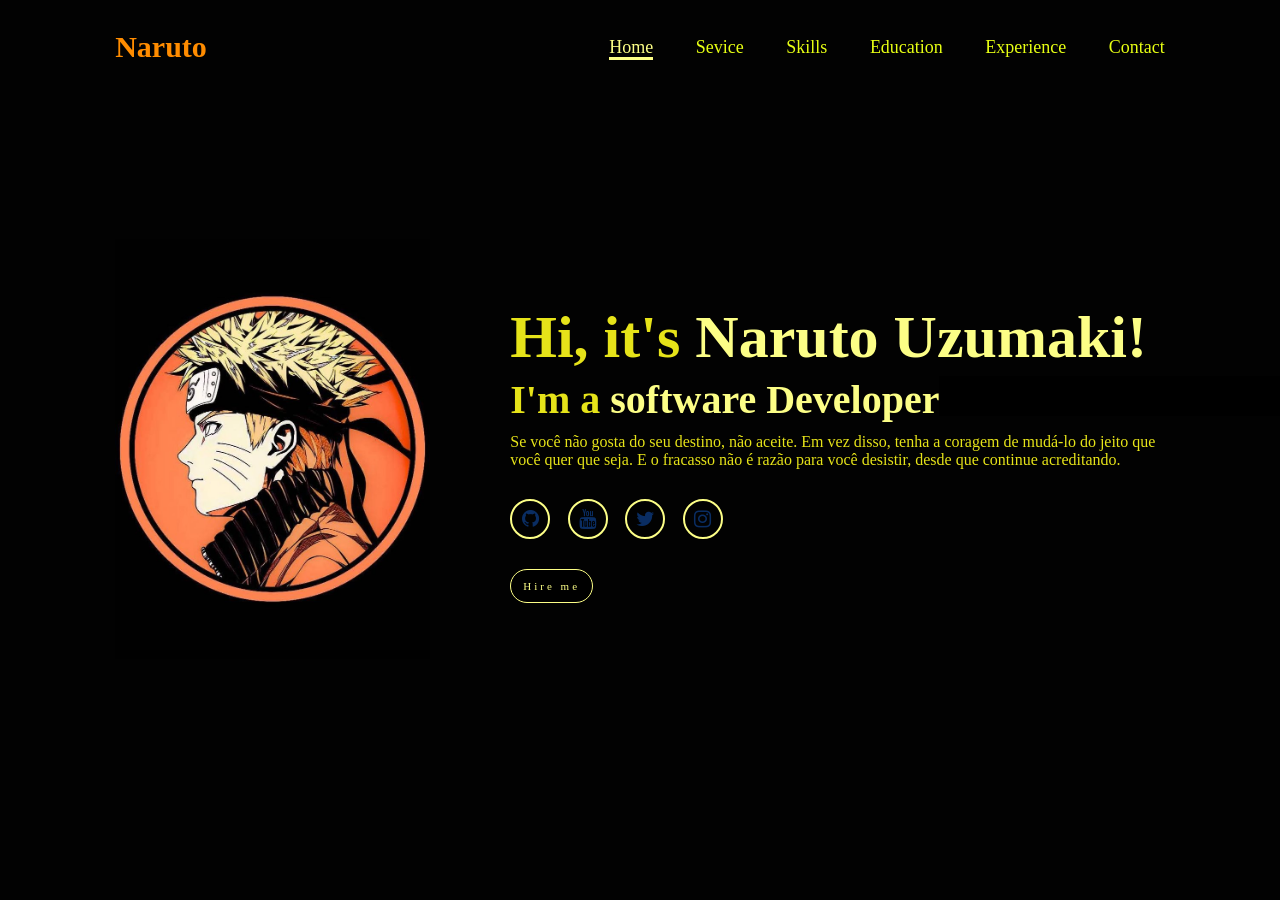
<file: projeto-tres-portfolio/index.html>
<!DOCTYPE html>
<html lang="pt-br">
<head>
    <meta charset="UTF-8">
    <meta name="viewport" content="width=device-width, initial-scale=1.0">
    <link rel="stylesheet" href="css/style.css">
    <title>Portfólio WebSite</title>
    <link rel="stylesheet" href="https://cdnjs.cloudflare.com/ajax/libs/font-awesome/4.7.0/css/font-awesome.min.css">
</head>
<body>
    <header>
        <a href="#" class="Logo">Naruto</a>
        <nav>
            <a href="#" class="active">Home</a>
            <a href="#">Sevice</a>
            <a href="#">Skills</a>
            <a href="#">Education</a>
            <a href="#">Experience</a>
            <a href="#">Contact</a>
        </nav>
    </header>
    <section class="home">
        <div class="home.img">
           <img src="./img/download.jpg" alt="icon do naruto"
           height="420">
        </div>
         <div class="home-content">
            <h1>Hi, it's <span>Naruto Uzumaki!</span></h1>
            <h3 class="typing-text">I'm a<span></span></h3>
                 <p>Se você não gosta do seu destino, não aceite. Em vez disso, tenha a coragem de mudá-lo do jeito que você quer que seja. E o fracasso não é razão para você desistir, desde que continue acreditando.</p>
                <div class="social-icons">
    <a href="#"class="fa fa-github" ></a>
   <a href="#"class="fa fa-youtube"></a>
   <a href="#"class="fa fa-twitter"></a>
   <a href="#"class="fa fa-instagram"></a>
     </div>
     <a href="#" class="btn">Hire me</a>
         </div>
        

    </section>

</body>
</html>
</file>
<file: projeto-tres-portfolio/css/style.css>
* {
 margin:0;
 padding:0;
 box-sizing: border-box;
 text-decoration: none;
 border: none;
 outline: none;
 font-family:Cambria, Cochin, Georgia, Times, 'Times New Roman', serif
}


 html{
    font-size: 62.5%;
 }

body{
    width: 100%;
    height: 100vh;
    overflow-x: hidden;
    background-color: black;
    color: rgb(230, 227, 25);
}

header{
    margin-top: 20px;
    position: fixed;
    top: 0;
    left: 0;
    width: 100%;
    padding: 1rem 9%;
    background-color: transparent;
    filter: drop-shadow(10px);
    display: flex;
    justify-content: space-between;
    align-items: center;
    z-index: 100;
}

.Logo{
    font-family:fantasy;
    font-size: 3rem;
    color:rgb(255, 140, 0);
    font-weight: 800;
    cursor: pointer;
    transition: 0.5 ease;
}

.Logo:hover{
    transform:scale(1.1);
}

nav a{
  font-size: 1.8rem;  
  color: rgb(231, 255, 19);
  margin-left: 4rem;
  font-weight: 500;
  transition: 0.3 ease;
  border-bottom: 3px solid transparent;
}

nav a:hover,
nav a.active{
    color: rgb(252, 254, 134);
    border-bottom: 3px solid  rgb(252, 254, 134);
}

@media(max-width:995px){
    nav{
        position: absolute;
        display: none;
        top: 0;
        right: 0;
        width: 40%;
        border-left: 3px solid  rgb(252, 254, 134);
        border-bottom: 3px solid  rgb(252, 254, 134);
        border-bottom-left-radius: 2rem;
        padding: 1rem solid;
        background-color: #161616;
        border-top: 0.1rem solid rgba(0,0,0,0,1);
    }

    nav.active{
        display: block;
    }

    nav a{
        display: block;
        font-size: 2rem;
        margin: 3rem 0;
    }

nav a:hover
nav a.active{
    padding: 1rem;
    border-radius: 0.5rem;
    border-bottom: 0.5 solid rgb(252, 254, 134);
 }
}

section{
    min-height: 100vh;
    padding: 5rem 9% 5rem;
}

.home{
    display: flex;
    justify-content: center;
    align-items: center;
    gap: 8rem;
    background-color: rgb(2, 2, 2);
}

.home .home-content h1{
    font-size: 6rem;
    font-weight: 700;
    line-height: 1.3;
}

span{
    color: rgb(252, 254, 134);
}

.home-content h3{
    font-size: 4rem;
    margin-bottom: 1rem;
    font-weight: 700;
}

.home-content p{
    font-size: 1.6rem;
}

.home-img{
    border-radius: 50%;
}

.home-img img {
    position: relative;
    width: 32vw;
    border-radius:50%;
    box-shadow: 0 0 25px solid rgb(252, 254, 134);
    cursor: pointer;
    transition: 0.2s linear;
}

.home-img img:hover{
    font-size: 1.8rem;
    font-weight: 500;
}

.social-icons a{
    display: inline-flex;
    justify-content: center;
    align-items: center;
    width: 4rem;
    height: 4rem;
    background-color:transparent;
    border: 0.2rem solid rgb(252, 254, 134);
    font-size: 2rem;
    border-radius: 50%;
    margin:3rem 1.5rem 3rem 0;
    transition: 0.3s ease;
    color: rgb(10, 45, 98);
}

.social-icons a:hover{
    color: black;
    transform: scale(1.3)translateY(-5px);
    background-color:  rgb(252, 254, 134);
    box-shadow: 0 0 25px  rgb(252, 254, 134);
}

.btn{
    display: inline-block;
    padding: 1rem 1.2rem;
    background-color: black;
    border-radius: 4rem;
    font-size: 1.1rem;
    color:rgb(252, 254, 134);
    letter-spacing: 0.3rem;
    font-weight: 100;
    border: 1px solid rgb(252, 254, 134);
    transition: 0.3s ease;
    cursor: pointer;
}

.btn:hover{
    transform: scale3d(1.0);
    background-color: rgb(252, 254, 134);
    color:black;
    box-shadow: 0 0 25px rgb(252, 254, 134);
}

.typing-text{
    font-size: 34px;
    font-weight: 600;
    min-width: 280px;
}

.typing-text span{
    position: relative;
}

.typing-text span::before{
    content:" software Developer";
    color: rgb(252, 254, 134);
    animation: words 20s infinite;
}

.typing-text span::after{
    content:"";
    background-color:rgb(0, 0, 0);
    position: absolute;
    width: calc(100% + 8px);
    height: 90%; /*aqui fica a barrinha de escrever*/
    border-left:1.5px solid rgb(0, 0, 0);
    right: -8;
    animation: cursor 0.4s infinite;
}

@keyframes cursor{
    to{
        border-left: 2px solid rgb(252, 254, 134);
    }
}

@keyframes words{
    0%, 20%{
        content: " Sétimo hokage";
    }
    21%, 40%{
        content: " Ninja da folha";
    }
    41%, 60%{
        content: " Jinchuuriki";
    }
    61%, 80%{
        content: " Herói da Vila";
    }
    81%, 100%{
        content: " Do legendário Time 7";
    }
}

@media (max-width:1000px){
    .home{
        gap:4rem;
    }
}

@media(max-width:995px){
    .home{
        flex-direction: column;
        margin: 5rem 4rem;
    }

    .home .home-content h3{
        font-size: 2.5rem;
    }

    .home-content h1{
        font-size: 5rem;
    }
     .home-img img{
        width: 70vw;
        margin: 4rem;
     }
}
</file>
